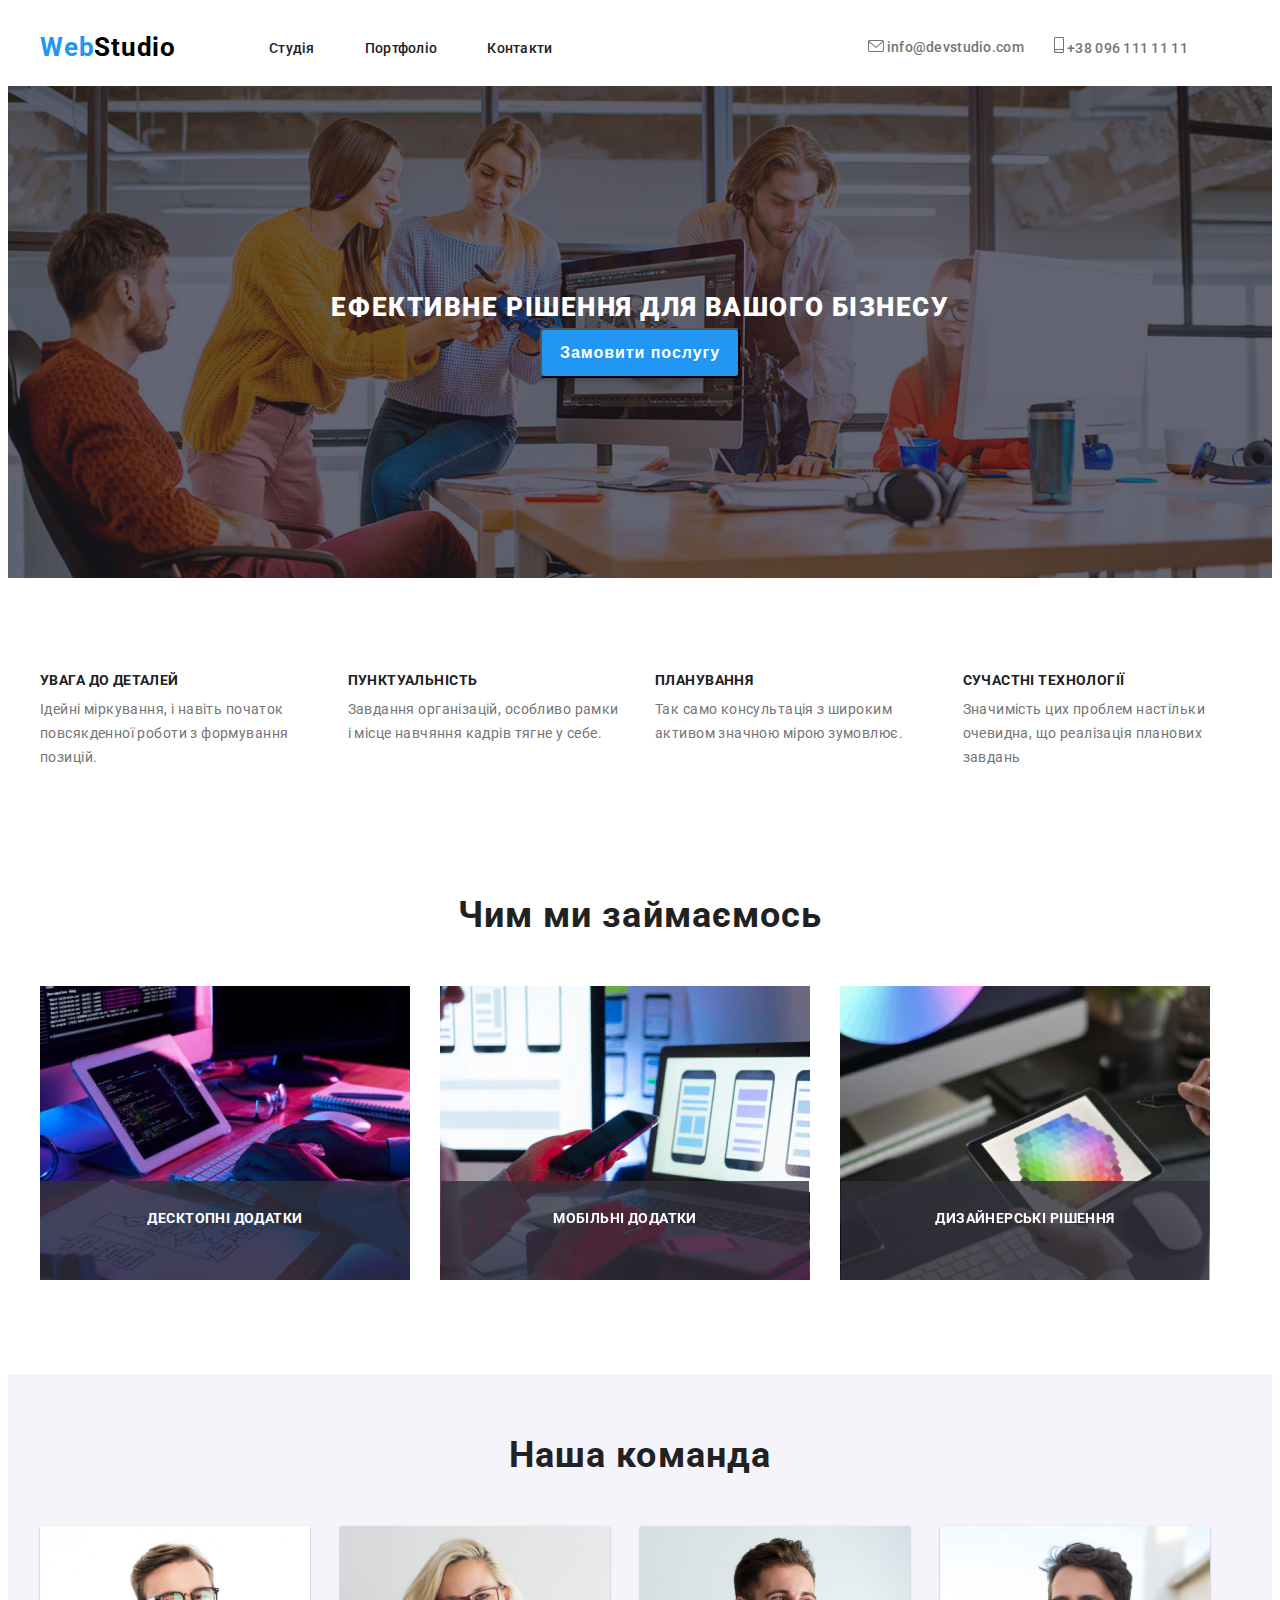
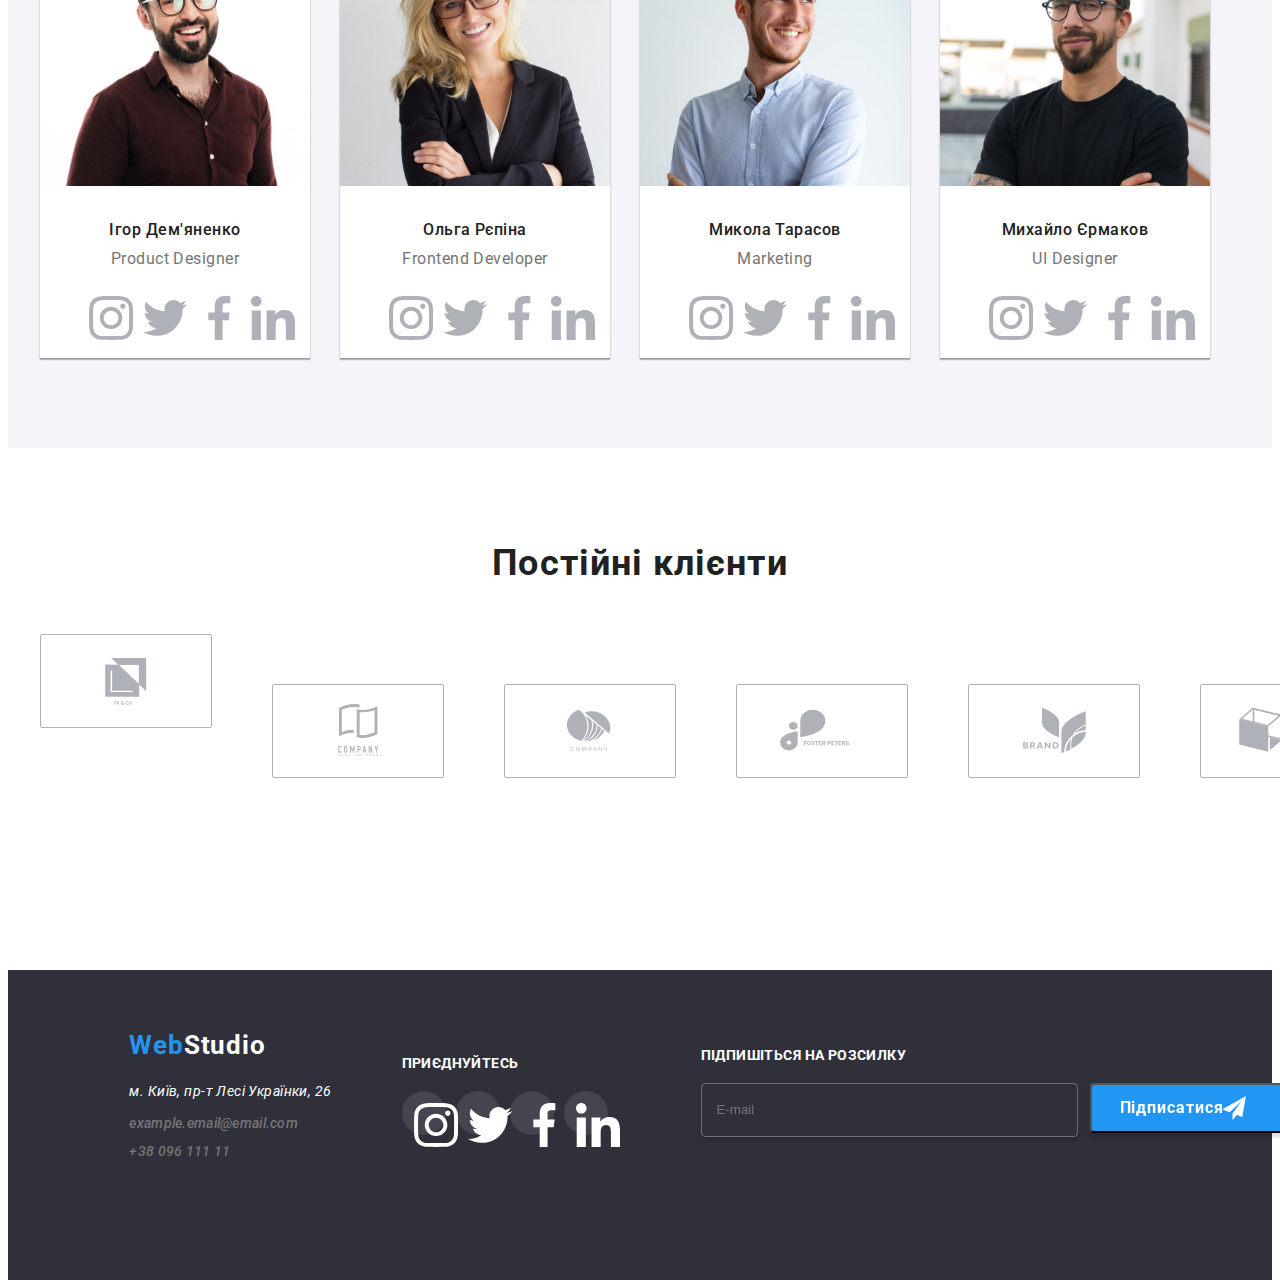
<file: index.html>
<!DOCTYPE html>
<html lang="uk">
  <head>
    <meta charset="UTF-8" />
    <meta name="viewport" content="width=device-width, initial-scale=1.0" />
    <title>WebStudio</title>
    <link rel="stylesheet" href="./styles.css" />
    <link rel="preconnect" href="https://fonts.googleapis.com" />
    <link rel="preconnect" href="https://fonts.gstatic.com" crossorigin />
    <link
      rel="stylesheet"
      href="https://cdnjs.cloudflare.com/ajax/libs/modern-normalize/3.0.1/modern-normalize.min.css"
      integrity="sha512-q6WgHqiHlKyOqslT/lgBgodhd03Wp4BEqKeW6nNtlOY4quzyG3VoQKFrieaCeSnuVseNKRGpGeDU3qPmabCANg=="
      crossorigin="anonymous"
      referrerpolicy="no-referrer"
    />
    <link
      href="https://fonts.googleapis.com/css2?family=Raleway:wght@900&family=Roboto:wght@400;500;700;900&display=swap"
      rel="stylesheet"
    />
    <link rel="stylesheet" href="./css/main.min.css">
  </head>
  <body>
    <header class="header">
      <div class="container header-position">
        <!-- Шапка сайту -->
        <a href="./" class="logo">Web<span class="studio">Studio</span></a>
        <nav class="nav">
          <ul class="navigation">
            <li class="navigation__item">
              <a href="./index.html" class="navigation__link">Студія</a>
            </li>
            <li class="navigation__item">
              <a href="./portfolio.html" class="navigation__link">Портфоліо</a>
            </li>
            <li class="navigation__item">
              <a href="#" class="navigation__link">Контакти</a>
            </li>
          </ul>
        </nav>
        <ul class="contact">
          <li class="contact__item">
            <a href="mailto:info@devstudio" class="contact__email">
              <svg class="icon-envelope" width="16" height="12">
                <use href="./icons/symboldefs.svg#icon-envelope"></use>
              </svg>
              info@devstudio.com</a
            >
          </li>
          <li class="contact__item">
            <a href="tel:+380961111111" class="contact__tel">
              <svg class="icon-smartphone" width="10" height="16px">
                <use href="./icons/symboldefs.svg#icon-smartphone"></use>
              </svg>
              +38 096 111 11 11</a
            >
          </li>
        </ul>
      </div>
    </header>
    <!-- Замовлення послуг  -->
    <main>
      <section class="effecity">
        <div class="container effecity__position">
          <h1 class="effecity__title">Ефективне рішення для вашого бізнесу</h1>
          <button class="order" data-modal-open>Замовити послугу</button>
        </div>
          <!-- Модальне вікно -->
          <div class="backdrop is-hidden" data-backdrop>
            <div class="modal">
              <h2 class="modal__title">
                Залиште свої дані, ми вам передзвонимо
              </h2>
              <div class="modal__close">
              <svg class="modal__cross"  width="18px" height="18px" data-modal-close>
                <use href="./icons/symboldefs.svg#icon-cross"></use>
              </svg>
            </div>
              <form action="" class="form">
                <label for="" class="form__label"> Ім'я
                  <input type="text" class="form__input">
                  <svg class="form__icon" width="18px" height="18px">
                    <use href="./icons/symboldefs.svg#icon-person"></use>
                  </svg>
                </label>
                <label for="" class="form__label"> Телефон
                  <input type="tel" class="form__input">
                  <svg class="form__icon" width="18px" height="18px">
                    <use href="./icons/symboldefs.svg#icon-phone"></use>
                  </svg>
                </label>
                <label for="" class="form__label"> Пошта
                  <input type="email" class="form__input">
                  <svg class="form__icon" width="18px" height="18px">
                    <use href="./icons/symboldefs.svg#icon-email"></use>
                  </svg>
                </label>
                <label for="" class="form__label"> Коментар
                  <textarea name="" id="" placeholder="Введіть текст" class="form__comment"></textarea>
                </label>
                <div class="access">
                <label for="" class="access__label">
                  <input type="checkbox" width="16px" height="15px" class="access__checkbox" >
                </label>
                <span class="access__text">Погоджуюся з розсилкою та приймаю</span>
                <a href="#" class="access__link">Умови договору</a>
              </div>
              </form>
              <button type="button" data-modal-close class="button-send">Відправити</button>
            </div>
          </div>
      </section>
      <section class="skills">
        <div class="container">
          <!-- Особливості компанії -->
          <ul class="special">
            <li class="special__item">
              <h3 class="special__quality">Увага до деталей</h3>
              <p class="special__text">
                Ідейні міркування, і навіть початок повсякденної роботи з
                формування позицій.
              </p>
            </li>
            <li class="special__item">
              <h3 class="special__quality">Пунктуальність</h3>
              <p class="special__text">
                Завдання організацій, особливо рамки і місце навчяння кадрів
                тягне у себе.
              </p>
            </li>
            <li class="special__item">
              <h3 class="special__quality">Планування</h3>
              <p class="special__text">
                Так само консультація з широким активом значною мірою зумовлює.
              </p>
            </li>
            <li class="special__item">
              <h3 class="special__quality">Сучастні технології</h3>
              <p class="special__text">
                Значимість цих проблем настільки очевидна, що реалізація
                планових завдань
              </p>
            </li>
          </ul>
        </div>
      </section>
      <section class="work">
        <div class="container">
          <h2 class="work-title">Чим ми займаємось</h2>
          <ul class="picture">
            <li class="picture__item">
              <img
                src="./images/Computer.jpg"
                alt="Вид на програміста який програмує"
                width="370"
                class="picture-img"
              />
              <p class="picture__text--1">Десктопні додатки</p>
            </li>
            <li class="work-list-itme">
              <img
                src="./images/phone.png"
                alt="Програміст розробляє макет сайту для телефону"
                width="370"
                class="work-img"
              />
              <p class="picture__text--2">Мобільні додатки</p>
            </li>
            <li class="work-list-itme">
              <img
                src="./images/tablet.jpg"
                alt="Веб-дизайнер вибрає колір "
                width="370"
                class="work-img"
              />
              <p class="picture__text--3">Дизайнерські рішення</p>
            </li>
          </ul>
        </div>
      </section>
      <!-- Про команду -->
      <section class="team">
        <div class="container">
          <h2 class="team__title">Наша команда</h2>
          <ul class="developers">
            <li class="developers__item">
              <article class="developers__article">
                <img
                  src="./images/igor.jpg"
                  alt="на зображенні зображен працівник Ігор Дем'яненко"
                  width="270"
                  class="developers__img"
                />
                <h3 class="developers__title">Ігор Дем'яненко</h3>
                <p class="developers__text">Product Designer</p>
                <ul class="social">
                  <li class="social__item">
                    <a href="#">
                      <svg class="social__icon">
                        <use href="./icons/symboldefs.svg#icon-instagram"></use>
                      </svg>
                    </a>
                  </li>
                  <li class="social__item">
                    <a href="#">
                      <svg class="social__icon">
                        <use href="./icons/symboldefs.svg#icon-twitter"></use>
                      </svg>
                    </a>
                  </li>
                  <li class="social__item">
                    <a href="#">
                      <svg class="social__icon">
                        <use href="./icons/symboldefs.svg#icon-facebook"></use>
                      </svg>
                    </a>
                  </li>
                  <li class="social__item">
                    <a href="#">
                      <svg class="social__icon">
                        <use href="./icons/symboldefs.svg#icon-linkedin"></use>
                      </svg>
                    </a>
                  </li>
                </ul>
              </article>
            </li>
            <li class="developers__item">
              <article class="developers__article">
                <img
                  src="./images/olga.jpg"
                  alt="На зображенні зображен працівник Ольга Рєпіна"
                  width="270"
                  class="developers__img"
                />
                <h3 class="developers__title">Ольга Рєпіна</h3>
                <p class="developers__text">Frontend Developer</p>
                <ul class="social">
                  <li class="social__item">
                    <a href="#">
                      <svg class="social__icon">
                        <use href="./icons/symboldefs.svg#icon-instagram"></use>
                      </svg>
                    </a>
                  </li>
                  <li class="social__item">
                    <a href="#">
                      <svg class="social__icon">
                        <use href="./icons/symboldefs.svg#icon-twitter"></use>
                      </svg>
                    </a>
                  </li>
                  <li class="social__item">
                    <a href="#">
                      <svg class="social__icon">
                        <use href="./icons/symboldefs.svg#icon-facebook"></use>
                      </svg>
                    </a>
                  </li>
                  <li class="social__item">
                    <a href="#">
                      <svg class="social__icon">
                        <use href="./icons/symboldefs.svg#icon-linkedin"></use>
                      </svg>
                    </a>
                  </li>
                </ul>
              </article>
            </li>
            <li class="developers__item">
              <article class="developers__article">
                <img
                  src="./images/mikola.jpg"
                  alt="На зображенні зображен працівник Микола Тарасов"
                  width="270"
                  class="developers__img"
                />
                <h3 class="developers__title">Микола Тарасов</h3>
                <p class="developers__text">Marketing</p>
                <ul class="social">
                  <li class="social__item">
                    <a href="#">
                      <svg class="team-icon">
                        <use href="./icons/symboldefs.svg#icon-instagram"></use>
                      </svg>
                    </a>
                  </li>
                  <li class="social__item">
                    <a href="#">
                      <svg class="social__icon">
                        <use href="./icons/symboldefs.svg#icon-twitter"></use>
                      </svg>
                    </a>
                  </li>
                  <li class="social__item">
                    <a href="#">
                      <svg class="social__icon">
                        <use href="./icons/symboldefs.svg#icon-facebook"></use>
                      </svg>
                    </a>
                  </li>
                  <li class="social__item">
                    <a href="#">
                      <svg class="social__icon">
                        <use href="./icons/symboldefs.svg#icon-linkedin"></use>
                      </svg>
                    </a>
                  </li>
                </ul>
              </article>
            </li>
            <li class="developers__item">
              <article class="developers__article">
                <img
                  src="./images/mihailo.jpg"
                  alt="На зображенні зображен працівник Михайло Єрмаков"
                  width="270"
                  class="developers__img"
                />
                <h3 class="developers__title">Михайло Єрмаков</h3>
                <p class="developers__text">UI Designer</p>
                <ul class="social">
                  <li class="social__item">
                    <a href="#">
                      <svg class="social__icon">
                        <use href="./icons/symboldefs.svg#icon-instagram"></use>
                      </svg>
                    </a>
                  </li>
                  <li class="social__item">
                    <a href="#">
                      <svg class="social__icon">
                        <use href="./icons/symboldefs.svg#icon-twitter"></use>
                      </svg>
                    </a>
                  </li>
                  <li class="social__item">
                    <a href="#">
                      <svg class="social__icon">
                        <use href="./icons/symboldefs.svg#icon-facebook"></use>
                      </svg>
                    </a>
                  </li>
                  <li class="social__item">
                    <a href="#">
                      <svg class="social__icon">
                        <use href="./icons/symboldefs.svg#icon-linkedin"></use>
                      </svg>
                    </a>
                  </li>
                </ul>
              </article>
            </li>
          </ul>
        </div>
      </section>
      <!-- Costumers -->
      <section class="regular-custumers">
        <div class="container">
          <h3 class="custumers__title">Постійні клієнти</h3>
          <ul class="custumers">
            <li class="custumers-item">
              <svg class="custumers__icon">
                <use href="./icons/symboldefs.svg#icon-yaandco"></use>
              </svg>
            </li>
            <li class="custumers-item">
              <svg class="icon-custumers">
                <use href="./icons/symboldefs.svg#icon-tagline"></use>
              </svg>
            </li>

            <li class="custumers-item">
              <svg class="icon-custumers">
                <use href="./icons/symboldefs.svg#icon-company"></use>
              </svg>
            </li>

            <li class="custumers-item">
              <svg class="icon-custumers">
                <use href="./icons/symboldefs.svg#icon-fosterpeters"></use>
              </svg>
            </li>

            <li class="custumers-item">
              <svg class="icon-custumers">
                <use href="./icons/symboldefs.svg#icon-brand"></use>
              </svg>
            </li>

            <li class="custumers-item">
              <svg class="icon-custumers">
                <use href="./icons/symboldefs.svg#icon-cotagline"></use>
              </svg>
            </li>
          </ul>
        </div>
      </section>
    </main>
    <footer>
      <div class="container footer-position">
        <div>
          <!-- Лого -->
          <a href="./index.html" class="logo"
            >Web<span class="studio1">Studio</span></a
          >
          <!-- Контактна інформація -->
          <address class="address-position">
            <ul class="address">
              <li>
                <p class="address__oficce">м. Київ, пр-т Лесі Українки, 26</p>
              </li>
              <li class="address__item">
                <a href="mailto:example.email@email.com" class="address__contact"
                  >example.email@email.com</a
                >
              </li>
              <li class="address__item">
                <a href="tel:+380961111111" class="address__contact">+38 096 111 11</a>
              </li>
            </ul>
          </address>
        </div>
        <div class="social--footer">
          <h3 class="social__text">приєднуйтесь</h3>
          <ul class="social__list--footer">
            <li class="footer-circle">
              <a href="#">
                <svg class="icon-footer">
                  <use href="./icons/symboldefs.svg#icon-instagram"></use>
                </svg>
              </a>
            </li>
            <li class="footer-circle">
              <a href="#">
                <svg class="icon-footer" width="20" height="20">
                  <use href="./icons/symboldefs.svg#icon-twitter"></use>
                </svg>
              </a>
            </li>
            <li class="footer-circle">
              <a href="#">
                <svg class="icon-footer" width="20" height="20">
                  <use href="./icons/symboldefs.svg#icon-facebook"></use>
                </svg>
              </a>
            </li>
            <li class="footer-circle">
              <a href="#">
                <svg class="icon-footer" width="20" height="20">
                  <use href="./icons/symboldefs.svg#icon-linkedin"></use>
                </svg>
              </a>
            </li>
          </ul>
        </div>
        <div class="subscribe">
            <h3 class="subscribe__title">Підпишіться на розсилку</h3>
            <div class="subscribe__position">
              <label for="" class="subscribe__label">
                <input type="email" placeholder="E-mail" class="subscribe__input">
               </label>
               <button type="button" class="subscribe__button">
                  Підписатися
               </button>
               <svg class="icon-send" width="24" height="24">
                <use href="./icons/symboldefs.svg#icon-send"></use>
              </svg>
            </div>          
        </div>
      </div>
    </footer>
    <script src="./js/modal.js"></script>
  </body>
</html>
</file>
<file: styles.css>
/* :root {
  --font-family: "Roboto", sans-serif;
  --second-family: "Raleway", sans-serif;
  --main-text-font-weight: 700;
  --main-title-font-weight: 900;
  --main-text-color: #212121;
  --main-background: #FFFFFF;
} */
/* body{
    font-family: var(--font-family);
    color: var(--main-text-color);
    font-weight: var(--main-text-font-weight);
} */
/* .container{
    width: 1200px;
    margin-left: auto;
    margin-right: auto;
    padding-left: 15px;
    padding-right: 15px;
} */

.work , .special , .effecity , .special{
    margin-bottom: 94px;
}
.work-list , .team-list , .special-list{
    display: flex;
    margin: 0px;
    padding: 0px;
    column-gap: 20px;
    column-gap: 30px;
}
/* header */
/* header{
    padding-top: 24px;
    padding-bottom: 24px;
}
.header-position{
    display: flex;
    align-items: center;
}
.logo{
    font-size: 26px;
    letter-spacing: 0.03em;
    color: #2196f3;
}
.studio{
    color: #000;
}
.nav-list{
    margin-left: 93px;
}
.nav-list-item{
    position: relative;
}
.nav-list-link{
  font-weight: 500;
  font-size: 14px;
  letter-spacing: 0.02em;
  color: #212121;
  transition-property: color;
  transition-duration: 250ms;
  transition-timing-function: cubic-bezier(0.4, 0, 0.2, 1);
}
.nav-list-link:hover::after{
  content: '';
  display: block;
  position: absolute;
  width: 100%;
  height: 4px;
  border-radius: 2px;
  background-color: #2196f3;
  top: 44px;
}
.nav-list{
    display: flex;
    flex-direction: row;
    column-gap: 50px;
}
.contact-list{
    display: flex;
    flex-direction: row;
    column-gap: 30px;
}
.nav-list-link:hover{
    color: #2196f3;
}
.contact-list{
  margin-left: 318px
}
.contact, .contact-email, .contact-tel{
    font-weight: 500;
    font-size: 14px;
    letter-spacing: 0.02em;
    color: #757575;
    transition-property: color;
    transition-duration: 250ms;
    transition-timing-function: cubic-bezier(0.4, 0, 0.2, 1);
}
.contact-tel:hover .icon-smartphone{
    fill: #2196f3;
}
.icon-smartphone{
    fill: #757575;
    transition-property: fill;
    transition-duration: 250ms;
    transition-timing-function: cubic-bezier(0.4, 0, 0.2, 1);
}
.contact-email:hover .icon-envelope{
    fill: #2196f3;
}
.icon-envelope{
    fill: #757575;
    transition-property: fill;
    transition-duration: 250ms;
    transition-timing-function: cubic-bezier(0.4, 0, 0.2, 1);
}
.contact-email:hover, .contact-tel:hover{
    color: #2196f3;
}
.contact:hover{
       color: #2196f3;
} */
/* main */
.effecity-position{
     display: flex;
    flex-direction: column;
    align-items: center;
}
.effecity{
    padding-top: 200px;
    padding-bottom: 200px;
    background-image: url(../images/overlay.png), url(../images/heros.png);
    background-repeat: no-repeat;
    background-position: center;
}
.effecity-title{
    font-weight: 900;
    font-size: 44px;
    line-height: 1.36;
    letter-spacing: 0.06em;
    text-transform: uppercase;
    text-align: center;
    color: #fff; 
}
.order{
    border-radius: 4px;
    width: 216px;
    height: 50px;
    box-shadow: 0 4px 4px 0 rgba(0, 0, 0, 0.15);
    background: #2196f3;
    font-weight: 700;
    font-size: 16px;
    line-height: 1.87;
    letter-spacing: 0.06em;
    text-align: center;
    color: #fff;
}
/* modal */
.backdrop{
    position: fixed;
    top: 0;
    bottom: 0;
    left: 0;
    right: 0;
    background-color: rgba(0, 0, 0, 0.2);
}
.backdrop.is-hidden{
    opacity: 0;
    pointer-events: none;
}
.modal{
  position: absolute;
  top: 50%;
  left: 50%;
  
  box-shadow: 0 2px 1px 0 rgba(0, 0, 0, 0.2), 0 1px 1px 0 rgba(0, 0, 0, 0.14), 0 1px 3px 0 rgba(0, 0, 0, 0.12);
  width: 528px;
  height: 581px;
  background-color: #FFFFFF;
  
  margin: 0 auto;
  transform: translate(-50%, -50%);
  padding: 40px;
}
.modal-title{
    font-family: var(--font-family);
    font-weight: 700;
    font-size: 20px;
    letter-spacing: 0.03em;
    text-align: center;
    color: var(--main-text-color);
}
.icon-cross:hover{
    fill: #2196F3;
}
.close-circle{
    position: absolute;
    top: 14px;
    right: 10px;
    padding-top: 6px;
    padding-bottom: 2px;
    border-radius: 50%;
    padding-left: 6px;
    padding-right: 6px;
    border: 1px solid rgba(0, 0, 0, 0.1);
}
.form{
   display: flex;
   flex-direction: column;
}
.modal-label{
    display: flex;
    position: relative;
    margin-top: 10px;
    flex-direction: column;
    row-gap: 5px;
    font-family: var(--font-family);
    font-weight: 400;
    font-size: 12px;
    letter-spacing: 0.01em;
    color: #757575;
}
.icon-modal{
    position: absolute;
    top: 30px;
    left: 11px;
}
.modal-input{
    height: 40px;
    padding-left: 42px;
    border: 2px solid rgba(33, 33, 33, 0.2);
    border-radius: 4px;
    transition-property: border;
    transition-duration: 250ms;
    transition-timing-function: cubic-bezier(0.4, 0, 0.2, 1);
}
.modal-input:hover{
    border: 2px solid #2196F3
}
.modal-input:hover ~ .icon-modal{
    fill: #2196F3;
}

.modal-comment{
    width: 100%;
    height: 120px;
    padding-top: 12px;
    padding-left: 16px;
    font-family: var(--font-family);
    font-weight: 400;
    font-size: 12px;
    letter-spacing: 0.01em;
    color: rgba(117, 117, 117, 0.5);
    border: 1px solid rgba(33, 33, 33, 0.2);
    border-radius: 4px;
    resize: none;
}
.access-position{
    display: flex;
    justify-content: center;
    margin-top: 20px;
    margin-bottom: 30px;
}
.access-checkbox{
    position: relative;
    top: 3px;
}
.access-text{
    margin-left: 8px;
    font-family: var(--font-family);
    font-weight: 400;
    font-size: 14px;
    line-height: 171%;
    letter-spacing: 0.03em;
    color: #757575;
}
.access-link{
    display: flex;
    margin-left: 3px;
    text-decoration: underline;
    color: #2196f3;
    font-family: var(--font-family);
    font-weight: 400;
    font-size: 14px;
    line-height: 171%;
    letter-spacing: 0.03em;
}
.button-send{
    width: 200px;
    height: 50px;
    padding: 10px 52px;
    margin-left: 123px;
    margin-right: 123px;

    font-family: var(--font-family);
    font-weight: 700;
    font-size: 16px;
    line-height: 187%;
    letter-spacing: 0.06em;
    text-align: center;
    color: #fff;
    border-radius: 4px;
    box-shadow: 0 4px 4px 0 rgba(0, 0, 0, 0.1);
    background-color: #188ce8;
}
.special-title{
    display: none;
    font-weight: 700;
    font-size: 14px;
    letter-spacing: 0.03em;
    text-transform: uppercase;
}
.special-list-item:nth-child(1):before{
    content: '';
    display: block;
    margin-bottom: 30px;
    width: 270px;
    height: 120px;
    background-image: url(../images/antena.png);

}
.special-list-item:nth-child(2):before{
    content: "";
    display: block;
    margin-bottom: 30px;
    width: 270px;
    height: 120px;
    background-image: url(../images/clock.png);
}
.special-list-item:nth-child(3):before{
    content: '';
    display: block;
    margin-bottom: 30px;
    width: 270px;
    height: 120px;
    background-image: url(../images/graph.png);
}
.special-list-item:nth-child(4):before{
    content: '';
    display: block;
    margin-bottom: 30px;
    width: 270px;
    height: 120px;
    background-image: url(../images/astronaut.png);
}
 .special-text{
  font-weight: 400;
  font-size: 14px;
  line-height: 1.71;
  letter-spacing: 0.03em;
  color: #757575;
 }
.work-title{
    font-weight: 700;
   font-size: 36px;
   letter-spacing: 0.03em;
   text-align: center;
   margin-bottom: 50px;
}
.work-list-itme{
    position: relative;
    display: flex;
    justify-content: center;
}
.work-text1{
   position: absolute;
   bottom: 0px;

   font-family: var(--font-family);
   font-weight: 700;
   font-size: 14px;
   letter-spacing: 0.03em;
   text-transform: uppercase;
   text-align: center;
   color: #fff;
   background-color: rgba(47, 48, 58, 0.8);
   
   padding-left: 107px;
   padding-right: 107px;
   padding-top: 29px;
   height: 70px;
}
.work-text2{
   position: absolute;
   bottom: 0px;

   font-family: var(--font-family);
   font-weight: 700;
   font-size: 14px;
   letter-spacing: 0.03em;
   text-transform: uppercase;
   text-align: center;
   color: #fff;
   background-color: rgba(47, 48, 58, 0.8);
   
   padding-left: 112px;
   padding-right: 112px;
   padding-top: 29px;
   height: 70px;
}
.work-text3{
   position: absolute;
   bottom: 0px;

   font-family: var(--font-family);
   font-weight: 700;
   font-size: 14px;
   letter-spacing: 0.03em;
   text-transform: uppercase;
   text-align: center;
   color: #fff;
   background-color: rgba(47, 48, 58, 0.8);
   
   padding-left: 94px;
   padding-right: 94px;
   padding-top: 29px;
   height: 70px;
}
.team{
 background-color: #F5F4FA;
 padding-top: 94px;
 padding-bottom: 94px;
}
.team-list-item{
    background-color: #FFFFFF;
    box-shadow: 0 2px 1px 0 rgba(0, 0, 0, 0.2), 0 1px 1px 0 rgba(0, 0, 0, 0.14), 0 1px 3px 0 rgba(0, 0, 0, 0.12);
}
.team-title{
    font-size: 36px;
    letter-spacing: 0.03em;
    text-align: center;
    margin-bottom: 50px;
}
.team-list-img{
    width: 270px;
    height: 260px;
    margin-bottom: 30px;
}
.team-list-title{
 font-weight: 500;
 font-size: 16px;
 letter-spacing: 0.03em;
 text-align: center;
 margin-bottom: 10px;
}
.team-list-text{
 font-weight: 400;
 font-size: 16px;
 letter-spacing: 0.03em;
 text-align: center;
 color: #757575;
 margin-bottom: 16px;
}
.team-social-list{
    display: flex;
    justify-content: center;
}
.team-social{
    border-radius: 50%;
    width: 44px;
    height: 44px;
    margin-left: 10px;
    margin-bottom: 30px;
    transition-property: backgrond-color;
    transition-duration: 250ms;
    transition-timing-function: cubic-bezier(0.4, 0, 0.2, 1);
}
.team-social:hover{
    background-color: #2196F3;
}
.team-icon{
   padding: 12px;
   fill: #AFB1B8;
   width: 44px;
   height: 44px;
   transition-property: fill;
   transition-duration: 250ms;
   transition-timing-function: cubic-bezier(0.4, 0, 0.2, 1);
}
.team-icon:hover{
   fill: #fff;
}
.custumers-list{
    display: flex;
    justify-content: center;
}
.title-custumers{
    margin-top: 94px;
    font-family: var(--font-family);
    font-weight: 700;
    font-size: 36px;
    letter-spacing: 0.03em;
    text-align: center;
    color: #212121;
}
.icon-custumers{
   width: 170px;
   height: 92px;
   margin-top: 50px;
   margin-left: 30px;
   margin-bottom: 94px;
    fill: #AFB1B8;
   border: 1px solid #AFB1B8;
   border-radius: 2px;
   transition-property: fill, border;
   transition-duration: 250ms;
   transition-timing-function: cubic-bezier(0.4, 0, 0.2, 1);
}
.icon-custumers:hover{
    fill: #2196f3;
    border: 1px solid #2196f3 ;
}
/* footer */
 /* footer{
  background-color: #2F303A;
  padding-top: 60px;
  padding-bottom: 60px;
 }
 .footer-position{
    display: flex;
    align-items: center;
 }
 .footer{
  width: 1200px;
  margin-left: auto;
  margin-right: auto;
}
.address-position{
    margin-top: 20px;
}
.address-link{
    margin-top: 9px;
}
.studio1{
    color: #fff;
    margin-bottom: 20px;
}
.oficce-address{
    font-weight: 400;
    font-size: 14px;
    line-height: 1.71;
    letter-spacing: 0.03em;
    color: #fff;
}
.social-section{
    margin-left: 70px;
    height: 80px;
    width: 206px;
}
.social-list{
    display: flex;
}
.social-text{
    margin-bottom: 20px;
    font-family: var(--font-family);
    font-weight: 700;
    font-size: 14px;
    letter-spacing: 0.03em;
    text-transform: uppercase;
    color: #fff;
}
.footer-circle{
   border-radius: 50%;
   background-color: rgba(255, 255, 255, 0.1);
   width: 44px;
   height: 44px;
   margin-right: 10px;
   transition-property: background-color;
   transition-duration: 250ms;
   transition-timing-function: cubic-bezier(0.4, 0, 0.2, 1);
}
.footer-circle:hover{
    background-color: #2196F3;
}
.icon-footer{
   padding: 12px;
   fill: #FFFFFF;
   width: 44px;
   height: 44px;
}
.subscribe{
   width: 570px;
   height: 86px;
   margin-left: 93px;
}
.subscribe-title{
    margin-bottom: 20px;
    font-family: var(--font-family);
    font-weight: 700;
    font-size: 14px;
    letter-spacing: 0.03em;
    text-transform: uppercase;
    color: #fff;
}
.subscribe-position{
    position: relative;
}
.subscribe-input{
   border: 1px solid rgba(255, 255, 255, 0.3);
   border-radius: 4px;
   width: 358px;
   height: 50px;
   box-shadow: 0 4px 4px 0 rgba(0, 0, 0, 0.15);
   background: rgba(33, 150, 243, 0);
   padding-left: 15px;
}
.subscribe-button{
    border-radius: 4px;
    width: 200px;
    height: 50px; 
    padding-left: 28px;
    padding-right: 62px;
    box-shadow: 0 4px 4px 0 rgba(0, 0, 0, 0.15);
    background: #2196f3;
    font-family: var(--font-family);
    font-weight: 700;
    font-size: 16px;
    line-height: 187%;
    letter-spacing: 0.06em;
    color: #fff;
}
.icon-send{
    position: absolute;
    top: 13px;
    right: 40px;
    fill: #fff;
} */
</file>
<file: css/main.min.css>
h1,h2,h3,h4,h5,h6,p,a,ol,ul,li{margin:0;padding:0;border:0;font-size:100%;font:inherit;vertical-align:baseline}ol,ul{list-style:none}a{text-decoration:none}button{box-shadow:none}.work .picture{display:flex;margin:0px;padding:0px;-moz-column-gap:30px;column-gap:30px}.work .picture__text--3,.work .picture__text--2,.work .picture__text--1{position:absolute;bottom:0px;font-family:var(--font-family);font-weight:700;font-size:14px;letter-spacing:.03em;text-transform:uppercase;text-align:center;color:#fff;background-color:rgba(47,48,58,.8);padding-top:29px;height:70px}.text-overlay,.custumers__icon,.social__icon,.social__item{transition-duration:250ms;transition-timing-function:cubic-bezier(0.4, 0, 0.2, 1)}body{font-family:"Roboto",sans-serif;color:#212121;font-weight:700}.container{width:100%;margin-left:auto;margin-right:auto;padding-left:15px;padding-right:15px}@media screen and (min-width: 480px){.container{max-width:480px}}@media screen and (min-width: 768px){.container{max-width:768px}}@media screen and (min-width: 1200px){.container{max-width:1200px}}header{padding-top:16px;padding-bottom:16px}@media screen and (min-width: 1200px){header{padding-top:24px;padding-bottom:24px}}.header-position{display:flex;align-items:center}.logo{font-size:24px;letter-spacing:.03em;color:#2196f3}@media screen and (min-width: 1200px){.logo{font-size:26px}}.studio{color:#000}.navigation{display:none}@media screen and (min-width: 768px){.navigation{display:flex;margin-left:90px;margin-right:90px;flex-direction:row;-moz-column-gap:50px;column-gap:50px}.navigation__item{position:relative}.navigation__link{font-weight:500;font-size:14px;letter-spacing:.02em;color:#212121;transition-property:color;transition-duration:250ms;transition-timing-function:cubic-bezier(0.4, 0, 0.2, 1)}.navigation__link:hover::after{content:"";display:block;position:absolute;width:100%;height:4px;border-radius:2px;background-color:#2196f3;top:44px}.navigation__link:hover{color:#2196f3}}@media screen and (min-width: 1200px){.navigation{margin-left:93px;margin-right:315px}}.contact{display:none}@media screen and (min-width: 768px){.contact{display:flex;flex-direction:column}.contact__email,.contact__tel{font-weight:500;font-size:14px;letter-spacing:.02em;color:#757575;transition-property:color;transition-duration:250ms;transition-timing-function:cubic-bezier(0.4, 0, 0.2, 1)}}@media screen and (min-width: 1200px){.contact{display:flex;flex-direction:row;-moz-column-gap:30px;column-gap:30px}}.contact:hover{color:#2196f3}.contact__tel:hover .icon-smartphone{fill:#2196f3}.icon-smartphone{fill:#757575;transition-property:fill;transition-duration:250ms;transition-timing-function:cubic-bezier(0.4, 0, 0.2, 1)}.contact__email:hover .icon-envelope{fill:#2196f3}.icon-envelope{fill:#757575;transition-property:fill;transition-duration:250ms;transition-timing-function:cubic-bezier(0.4, 0, 0.2, 1)}.contact__email:hover,.contact__tel:hover{color:#2196f3}.header__burger{margin-left:267px}@media screen and (min-width: 768px){.header__burger{display:none}}@media screen and (min-width: 480px){.effecity{background-image:url(../images/overlay.png),url(../images/mobile/hero@mobile1x.png);padding:120px 0;background-repeat:no-repeat;background-position:center;background-size:cover}}@media screen and (min-width: 480px)and (min-device-pixel-ratio: 2),screen and (min-width: 480px)and (min-resolution: 192dpi),screen and (min-width: 480px)and (min-resolution: 2dppx){.effecity{background-image:url(../images/overlay.png),url("../images/mobile/hero@mobile2x.png")}}@media screen and (min-width: 480px)and (min-width: 768px){.effecity{background-image:url(../images/overlay.png),url(../images/tablet/hero@tablet1x.png)}}@media screen and (min-width: 480px)and (min-width: 768px)and (min-device-pixel-ratio: 2),screen and (min-width: 480px)and (min-width: 768px)and (min-resolution: 192dpi),screen and (min-width: 480px)and (min-width: 768px)and (min-resolution: 2dppx){.effecity{background-image:url(../images/overlay.png),url("../images/tablet/hero@tablet2x.png")}}@media screen and (min-width: 480px)and (min-width: 1200px){.effecity{padding:200px 0;background-image:url(../images/overlay.png),url(../images/desktop/hero@desktop1x.png)}}@media screen and (min-width: 480px)and (min-width: 1200px)and (min-device-pixel-ratio: 2),screen and (min-width: 480px)and (min-width: 1200px)and (min-resolution: 192dpi),screen and (min-width: 480px)and (min-width: 1200px)and (min-resolution: 2dppx){.effecity{background-image:url(../images/overlay.png),url("../images/desktop/hero@desktop2x.png")}}.effecity__position{display:flex;flex-direction:column;align-items:center}.effecity__title{font-family:var(--font-family);font-weight:900;font-size:26px;line-height:162%;letter-spacing:.06em;text-transform:uppercase;text-align:center;color:#fff}.effecity .order{border-radius:4px;width:200px;height:50px;box-shadow:0 4px 4px 0 rgba(0,0,0,.15);background:#2196f3;font-weight:700;font-size:16px;line-height:1.87;letter-spacing:.06em;text-align:center;color:#fff}@media screen and (min-width: 768px){.effecity__title{padding:0 180px}}@media screen and (min-width: 768px)and (min-width: 1200px){.effecity{padding-top:200px;padding-bottom:200px}}.skills{margin-top:60px;margin-bottom:60px}@media screen and (min-width: 1200px){.skills{margin-top:94px;margin-bottom:94px}}.special{display:flex;align-items:center;flex-direction:column}@media screen and (min-width: 768px){.special{flex-direction:row;flex-wrap:wrap;-moz-column-gap:30px;column-gap:30px;row-gap:30px}.special__item{flex-basis:calc((100% - 60px)/2)}}@media screen and (min-width: 1200px){.special{flex-wrap:nowrap;align-items:normal}}.special .icon-bc{padding:25px 190px;background-color:#f5f4fa;margin-bottom:30px}@media screen and (min-width: 768px){.special .icon-bc{padding:25px 142px}}@media screen and (min-width: 768px){.special .icon-bc{padding:25px 100px}}.special-icon{display:block;width:70px;height:70px;margin-left:auto;margin-right:auto}.special__quality{font-family:var(--font-family);font-weight:700;font-size:14px;letter-spacing:.03em;text-transform:uppercase;text-align:center;color:#212121;margin-bottom:10px}@media screen and (min-width: 768px){.special__quality{text-align:start}}.special__text{font-weight:400;font-size:14px;line-height:1.71;letter-spacing:.03em;color:#757575;margin-bottom:30px}.work{display:none}@media screen and (min-width: 1200px){.work{display:flex;margin-bottom:94px}.work__title{font-weight:700;font-size:36px;letter-spacing:.03em;text-align:center;margin-bottom:50px}}.work .picture__item{position:relative;display:flex;justify-content:center}.work .picture__text--1{padding-left:107px;padding-right:107px}.work .picture__text--2{padding-left:112px;padding-right:112px}.work .picture__text--3{padding-left:94px;padding-right:94px}.team{padding-top:60px;padding-bottom:60px;background-color:#f5f4fa}.team__title{font-size:36px;letter-spacing:.03em;text-align:center;margin-bottom:50px}.developers__item{background-color:#fff;box-shadow:0 2px 1px 0 rgba(0,0,0,.2),0 1px 1px 0 rgba(0,0,0,.14),0 1px 3px 0 rgba(0,0,0,.12);margin-bottom:30px}.developers__img{width:450px;height:460px;margin-bottom:30px}.developers__title{font-weight:500;font-size:16px;letter-spacing:.03em;text-align:center;margin-bottom:10px}.developers__text{font-weight:400;font-size:16px;letter-spacing:.03em;text-align:center;color:#757575;margin-bottom:16px}@media screen and (min-width: 768px){.developers{display:flex;flex-wrap:wrap;-moz-column-gap:30px;column-gap:30px;margin:0}.developers__item{flex-basis:calc((100% - 60px)/60px)}.developers__img{width:354px;height:374px}}@media screen and (min-width: 1200px){.developers{flex-wrap:nowrap}.developers__img{width:270px;height:260px}}.social{display:flex;justify-content:center}.social__item{border-radius:50%;width:44px;height:44px;margin-left:10px;margin-bottom:30px;transition-property:backgrond-color}.social__item:hover{background-color:#2196f3}.social__icon{padding:12px;fill:#afb1b8;width:44px;height:44px;transition-property:fill}.social__icon:hover{fill:#fff}.regular-custumers{padding-bottom:94px}.custumers__title{margin-top:94px;margin-bottom:50px;font-family:var(--font-family);font-weight:700;font-size:36px;letter-spacing:.03em;text-align:center;color:#212121}.custumers{display:flex;flex-wrap:wrap;-moz-column-gap:30px;column-gap:30px;row-gap:30px}.custumers__item{flex-basis:calc((100% - 60px)/3)}.custumers__icon{width:210px;height:92px;fill:#afb1b8;border:1px solid #afb1b8;border-radius:2px;transition-property:fill,border}.custumers__icon :hover{fill:#2196f3;border:1px solid #2196f3}@media screen and (min-width: 768px){.custumers__icon{width:226px}}@media screen and (min-width: 1200px){.custumers{flex-wrap:nowrap}.custumers__icon{width:170px}}.backdrop{position:fixed;top:0;bottom:0;left:0;right:0;background-color:rgba(0,0,0,.2)}.backdrop.is-hidden{opacity:0;pointer-events:none}.menu-container{position:fixed;top:0;left:0;width:100vw;height:100vh;padding:32px;background-color:#fff;z-index:999;transform:translateX(100%);transition:transform 250ms ease-in-out}.menu-container.is-open{transform:translateX(0)}.cross-position{position:relative}.menu__cross{width:19px;height:19px;position:absolute;background-color:#fff;border:0;top:-27px;right:15px}.icon__cross{position:absolute;width:35px;height:35px}.mobile-menu{margin-top:48px;margin-bottom:274px}.mobile-menu__item{margin-bottom:32px}.mobile-menu__link{font-family:var(--font-family);font-weight:500;font-size:40px;letter-spacing:.02em;color:#212121}.mobile-menu__link:hover{color:#2196f3}.menu-contact{margin-bottom:64px}.menu-contact__item:first-child{margin-bottom:32px}.menu-contact__link{font-family:var(--font-family);font-weight:500;font-size:24px;letter-spacing:.02em;color:#757575}.menu-contact__link:hover{color:#2196f3}.menu-social{display:flex}.menu-social__item{padding-right:10px;padding-left:10px;border-left:1px solid #757575}.menu-social__item:first-child{border:0;padding-left:0}.menu-social__link{font-family:var(--font-family);font-weight:500;font-size:18px;line-height:122%;letter-spacing:.02em;color:#2196f3}.modal{position:absolute;top:50%;left:50%;box-shadow:0 2px 1px 0 rgba(0,0,0,.2),0 1px 1px 0 rgba(0,0,0,.14),0 1px 3px 0 rgba(0,0,0,.12);width:450px;height:609px;background-color:#fff;margin:0 auto;transform:translate(-50%, -50%);padding:40px}@media screen and (min-width: 1200px){.modal{width:528px;height:581px}}.modal__title{font-family:var(--font-family);font-weight:700;font-size:20px;letter-spacing:.03em;text-align:center;color:var(--main-text-color)}.modal__cross:hover{fill:#2196f3}.modal__close{position:absolute;top:14px;right:10px;padding-top:6px;padding-bottom:2px;border-radius:50%;padding-left:6px;padding-right:6px;border:1px solid rgba(0,0,0,.1)}.form{display:flex;flex-direction:column}.form__label{display:flex;position:relative;margin-top:10px;flex-direction:column;row-gap:5px;font-family:var(--font-family);font-weight:400;font-size:12px;letter-spacing:.01em;color:#757575}.form__input{height:40px;padding-left:42px;border:2px solid rgba(33,33,33,.2);border-radius:4px;transition-property:border;transition-duration:250ms;transition-timing-function:cubic-bezier(0.4, 0, 0.2, 1)}.form__input:hover{border:2px solid #2196f3}.form__icon{position:absolute;top:30px;left:11px}.form__input:hover~.form__icon{fill:#2196f3}.form__comment{width:100%;height:120px;padding-top:12px;padding-left:16px;font-family:var(--font-family);font-weight:400;font-size:12px;letter-spacing:.01em;color:rgba(117,117,117,.5);border:1px solid rgba(33,33,33,.2);border-radius:4px;resize:none}.access{display:flex;justify-content:center;margin-top:20px;margin-bottom:30px}.access__checkbox{position:relative;top:3px}.access__text{margin-left:8px;font-family:var(--font-family);font-weight:400;font-size:12px;line-height:171%;letter-spacing:.03em;color:#757575}@media screen and (min-width: 1200px){.access__text{font-size:14px}}.access__link{display:flex;margin-left:3px;text-decoration:underline;color:#2196f3;font-family:var(--font-family);font-weight:400;font-size:12px;line-height:171%;letter-spacing:.03em}@media screen and (min-width: 1200px){.access__link{font-size:14px}}.button-send{width:200px;height:50px;padding:10px 52px;margin-left:85px;margin-right:85px;font-family:var(--font-family);font-weight:700;font-size:16px;line-height:187%;letter-spacing:.06em;text-align:center;color:#fff;border-radius:4px;box-shadow:0 4px 4px 0 rgba(0,0,0,.1);background-color:#188ce8}@media screen and (min-width: 1200px){.button-send{margin-left:123px;margin-right:123px}}footer{background-color:#2f303a;padding-top:60px;padding-bottom:60px}.footer-position{display:flex;align-items:center;flex-direction:column}@media screen and (min-width: 768px){.footer-position{flex-wrap:wrap;flex-direction:unset;justify-content:center;-moz-column-gap:165px;column-gap:165px}.footer-position__place{width:50%}}@media screen and (min-width: 1200px){.footer-position{flex-wrap:nowrap;flex-direction:row;-moz-column-gap:0;column-gap:0}}.footer{width:1200px;margin-left:auto;margin-right:auto}.logo--footer{margin-left:39px}@media screen and (min-width: 1200px){.logo--footer{margin-left:0px}}.address-position{margin-top:20px;margin-bottom:60px}@media screen and (min-width: 1200){.address-position{margin-bottom:0}}.address__item{margin-top:9px;display:flex;flex-direction:column;align-items:center}@media screen and (min-width: 1200px){.address__item{display:block}}.address__contact{font-weight:500;font-size:14px;letter-spacing:.02em;color:#757575;transition-property:color;transition-duration:250ms;transition-timing-function:cubic-bezier(0.4, 0, 0.2, 1)}.address__oficce{font-weight:400;font-size:14px;line-height:1.71;letter-spacing:.03em;color:#fff}.studio1{color:#fff;margin-bottom:20px}.social--footer{height:80px;width:206px;margin-bottom:60px}@media screen and (min-width: 1200px){.social--footer{margin-left:70px}}.social--footer .social__list--footer{display:flex}.social--footer .social__text{margin-bottom:20px;text-align:center;font-family:"Roboto",sans-serif;font-weight:700;font-size:14px;letter-spacing:.03em;text-transform:uppercase;color:#fff}@media screen and (min-width: 1200px){.social--footer .social__text{text-align:start}}.footer-circle{border-radius:50%;background-color:hsla(0,0%,100%,.1);width:44px;height:44px;margin-right:10px;transition-property:background-color;transition-duration:250ms;transition-timing-function:cubic-bezier(0.4, 0, 0.2, 1)}.footer-circle:hover{background-color:#2196f3}.icon-footer{padding:12px;fill:#fff;width:44px;height:44px}.subscribe{width:450px;height:156px}@media screen and (min-width: 1200px){.subscribe{margin-left:93px}}.subscribe__title{margin-bottom:20px;font-family:"Roboto",sans-serif;font-weight:700;font-size:14px;letter-spacing:.03em;text-transform:uppercase;color:#fff;text-align:center}@media screen and (min-width: 1200px){.subscribe__title{text-align:start}}.subscribe__position{position:relative;display:flex;flex-direction:column}@media screen and (min-width: 1200px){.subscribe__position{flex-direction:row}}.subscribe__input{border:1px solid hsla(0,0%,100%,.3);border-radius:4px;width:450px;height:50px;box-shadow:0 4px 4px 0 rgba(0,0,0,.15);background:rgba(33,150,243,0);padding-left:15px;margin-bottom:20px}@media screen and (min-width: 1200px){.subscribe__input{width:358px}}.subscribe__button{border-radius:4px;width:200px;height:50px;padding-left:28px;padding-right:62px;box-shadow:0 4px 4px 0 rgba(0,0,0,.15);background:#2196f3;font-family:var(--font-family);font-weight:700;font-size:16px;line-height:187%;letter-spacing:.06em;color:#fff;margin-left:125px}@media screen and (min-width: 1200px){.subscribe__button{margin-left:12px}}.icon-send{position:absolute;top:83px;right:150px;fill:#fff}@media screen and (min-width: 1200px){.icon-send{top:13px;right:-95px}}.filter{display:flex;-moz-column-gap:8px;column-gap:8px;flex-wrap:wrap;row-gap:15px;margin-bottom:40px;margin-top:60px}@media screen and (min-width: 768px){.filter{justify-content:center;margin-bottom:15px}}@media screen and (min-width: 1200px){.filter{justify-content:center;margin-top:94px;margin-bottom:34px}}.filter__button{font-weight:500;line-height:162%;letter-spacing:.03em;text-align:center;color:#212121;padding:6px 25px;border:1px;background-color:#f5f4fa;border-radius:4px}.filter__button:hover{background-color:#2196f3;box-shadow:0 2px 2px 0 rgba(0,0,0,.12),0 1px 2px 0 rgba(0,0,0,.08),0 3px 1px 0 rgba(0,0,0,.1);color:#fff}.card{display:flex;flex-wrap:wrap;row-gap:30px;margin-bottom:60px;justify-content:center}@media screen and (min-width: 768px){.card{-moz-column-gap:30px;column-gap:30px}}@media screen and (min-width: 1200px){.card{-moz-column-gap:30px;column-gap:30px;margin-bottom:94px}}@media screen and (min-width: 768px){.card__item{flex-basis:calc((100% - 30px)/2);width:354px}}@media screen and (min-width: 1200px){.card__item{flex-basis:calc((100% - 60px)/3);width:370px}}.card__item:hover{box-shadow:1px 4px 6px 0 rgba(0,0,0,.16),0 4px 4px 0 rgba(0,0,0,.06),0 1px 1px 0 rgba(0,0,0,.12)}.card__title{font-size:18px;line-height:200%;letter-spacing:.06em;margin-top:20px;margin-left:24px}.card__text{font-weight:400;font-size:16px;line-height:187%;letter-spacing:.03em;color:#757575;margin-left:24px;margin-bottom:20px}.img-overlay{position:relative;overflow:hidden}.text-overlay{position:absolute;top:0;left:0;font-family:"Roboto",sans-serif;font-weight:400;font-size:18px;line-height:1.56;letter-spacing:.03em;transform:translateY(112%);color:#fff;background-color:rgba(33,150,243,.9);padding:77px 24px;transition-property:transform}@media screen and (min-width: 768px){.text-overlay{padding:63px 24px;transform:translateY(102%)}}.img-overlay:hover .text-overlay{transform:translateY(0)}/*# sourceMappingURL=main.min.css.map */
</file>
